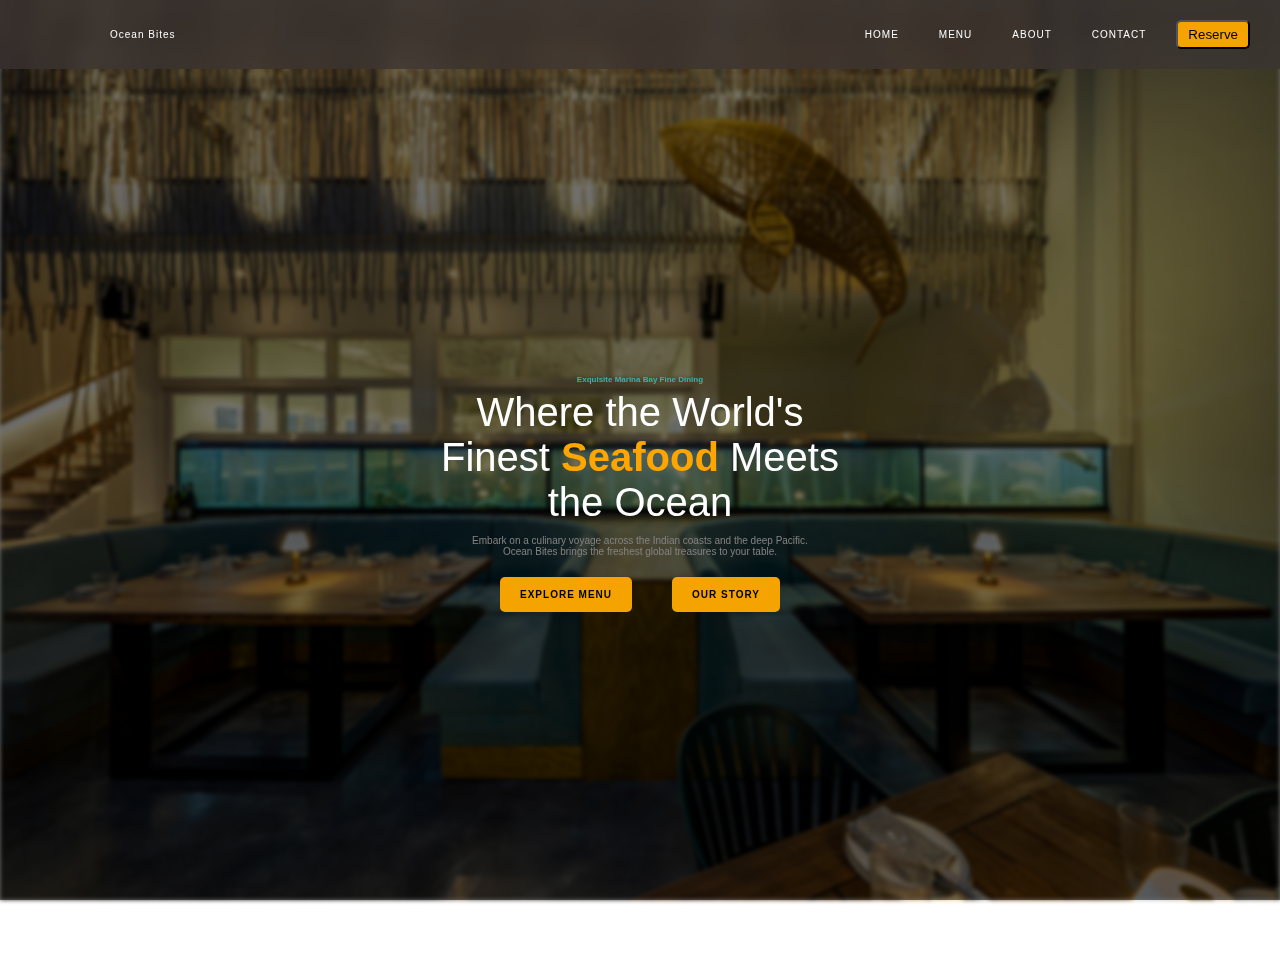
<file: index.html>
<!DOCTYPE html>
<html lang="en">
  <head>
    <meta charset="UTF-8" />
    <meta name="viewport" content="width=device-width, initial-scale=1.0" />
    <title>Ocean Bites</title>
    <link href="style.css" rel="stylesheet" />
  </head>
  <body>
    <nav class="nav">
      <a class="logoname">Ocean Bites</a>
      <a href="index.html">HOME</a>
      <a href="menu.html">MENU</a>
      <a href="about.html">ABOUT</a>
      <a href="contact.html">CONTACT</a>
      <button type="button" class="reserve">Reserve</button>
    </nav>
    <main>
      <section class="hero">
        <div class="frontpage">
          <h6>Exquisite Marina Bay Fine Dining</h6>
          <p class="tagline">
            Where the World's <br />Finest
            <strong class="highlight"> Seafood </strong>Meets<br />
            the Ocean
          </p>
          <p class="para1">
            Embark on a culinary voyage across the Indian coasts and the deep
            Pacific. <br />Ocean Bites brings the freshest global treasures to
            your table.
          </p>
          <div class="btn-group">
            <a href="menu.html" class="btn">EXPLORE MENU</a>
            <a href="about.html" class="btn">OUR STORY</a>
          </div>
        </div>
      </section>
    </main>
  </body>
</html>
</file>
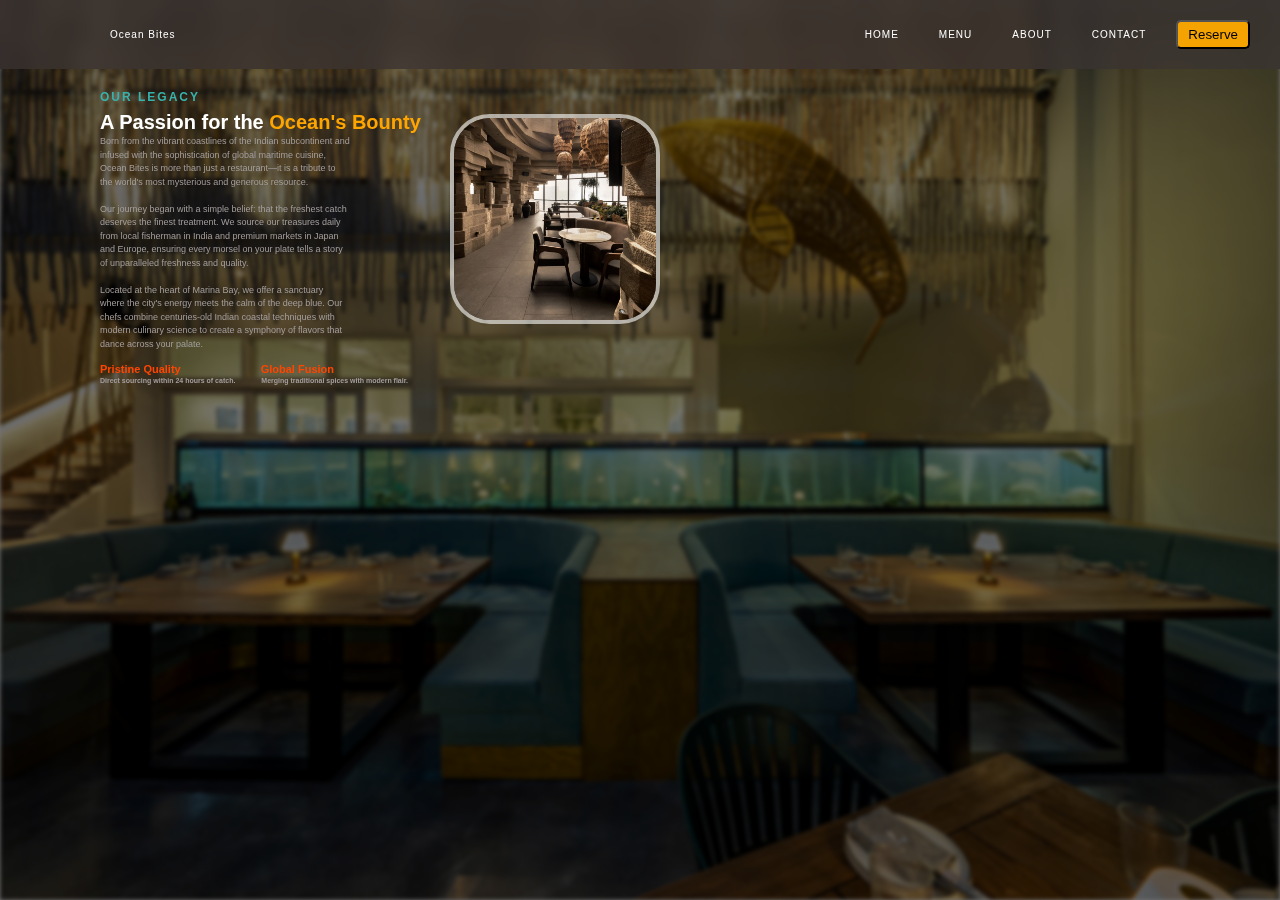
<file: about.html>
<!DOCTYPE html>
<html lang="en">
  <head>
    <meta charset="UTF-8" />
    <meta name="viewport" content="width=device-width, initial-scale=1.0" />
    <title>Ocean Bites About</title>
    <link href="style.css" rel="stylesheet" />
  </head>
  <body class="about-page">
    <nav class="nav">
      <a class="logoname">Ocean Bites</a>
      <a href="index.html">HOME</a>
      <a href="menu.html">MENU</a>
      <a href="about.html">ABOUT</a>
      <a href="contact.html">CONTACT</a>
      <button type="button" class="reserve">Reserve</button>
    </nav>
    <main>
      <div class="story">
        <h6 class="legacy">OUR LEGACY</h6>
        <h4 class="passion">
          A Passion for the <strong class="highlight">Ocean's Bounty</strong>
        </h4>
        <p id="para2">
          Born from the vibrant coastlines of the Indian subcontinent and
          infused with the sophistication of global maritime cuisine, Ocean
          Bites is more than just a restaurant—it is a tribute to the world's
          most mysterious and generous resource.<br /><br />Our journey began
          with a simple belief: that the freshest catch deserves the finest
          treatment. We source our treasures daily from local fisherman in India
          and premium markets in Japan and Europe, ensuring every morsel on your
          plate tells a story of unparalleled freshness and quality.<br /><br />Located
          at the heart of Marina Bay, we offer a sanctuary where the city's
          energy meets the calm of the deep blue. Our chefs combine
          centuries-old Indian coastal techniques with modern culinary science
          to create a symphony of flavors that dance across your palate.
        </p>
        <div class="feature-row">
          <h5 class="h5">Pristine Quality</h5>
          <h5 class="quality">Global Fusion</h5>
        </div>
        <div class="feature-rows">
          <h6 class="h6">Direct sourcing within 24 hours of catch.</h6>
          <h6 class="fusion">Merging traditional spices with modern flair.</h6>
        </div>
      </div>
      <div class="aboutimg">
        <img src="aboutpic4.webp" alt="Ocean Bites Signature Dish" />
      </div>
    </main>
    <footer></footer>
  </body>
</html>
</file>
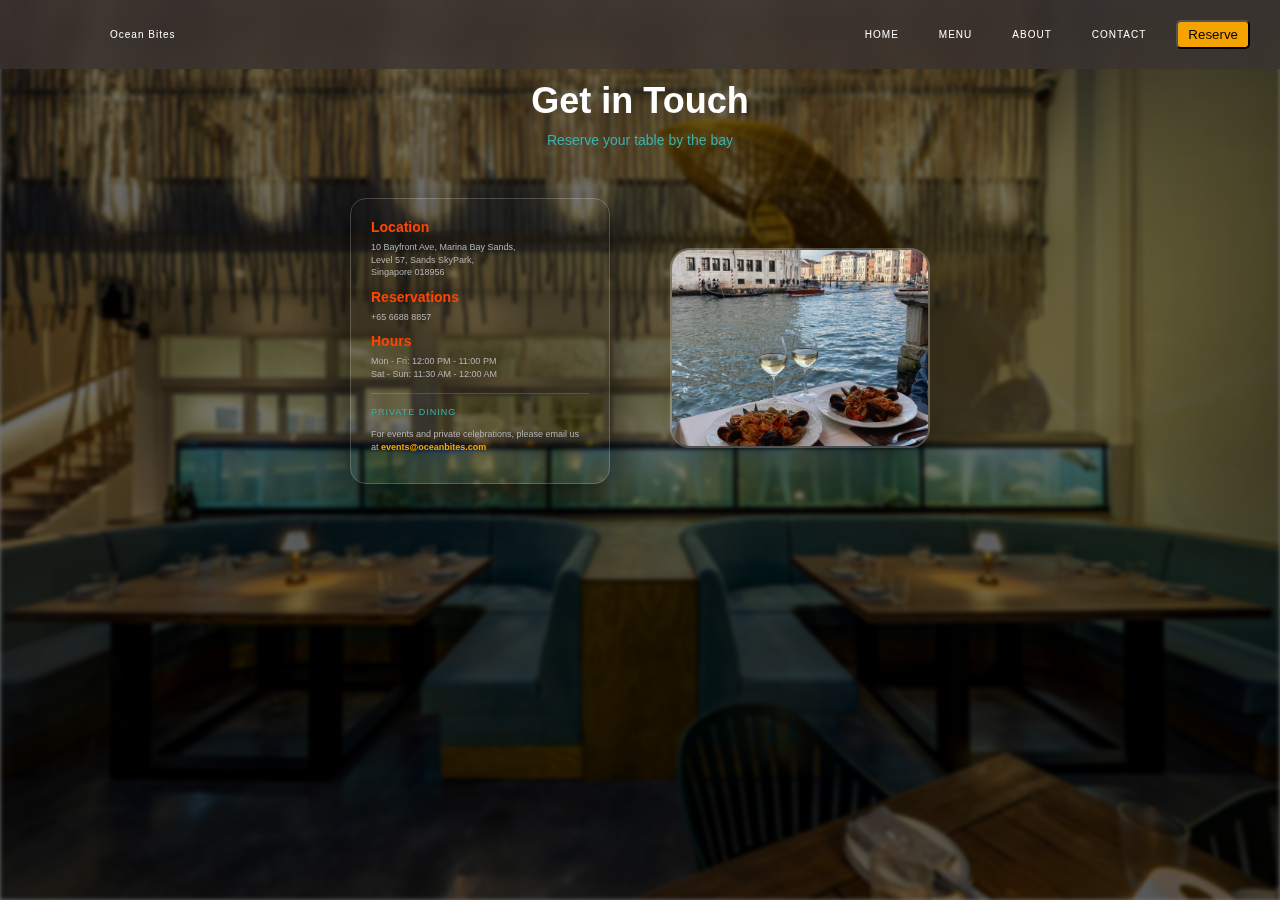
<file: contact.html>
<!DOCTYPE html>
<html lang="en">
  <head>
    <meta charset="UTF-8" />
    <meta name="viewport" content="width=device-width, initial-scale=1.0" />
    <title>Ocean Bites Contact</title>
    <link href="style.css" rel="stylesheet" />
  </head>
  <body class="contact-page">
    <nav class="nav">
      <a class="logoname">Ocean Bites</a>
      <a href="index.html">HOME</a>
      <a href="menu.html">MENU</a>
      <a href="about.html">ABOUT</a>
      <a href="contact.html">CONTACT</a>
      <button type="button" class="reserve">Reserve</button>
    </nav>
    <main>
      <header>
        <h1>Get in Touch</h1>
        <p>Reserve your table by the bay</p>
      </header>
      <section class="contact-container">
        <div class="contact-info">
          <h4>Location</h4>
          <p>
            10 Bayfront Ave, Marina Bay Sands,<br />Level 57, Sands SkyPark,<br />Singapore
            018956
          </p>
          <h4>Reservations</h4>
          <p>+65 6688 8857</p>
          <h4>Hours</h4>
          <p>
            Mon - Fri: 12:00 PM - 11:00 PM<br />Sat - Sun: 11:30 AM - 12:00 AM
          </p>
          <div class="divider"></div>

          <p id="word">PRIVATE DINING</p>
          <p>
            For events and private celebrations, please email us at
            <strong class="highlight">events@oceanbites.com</strong>
          </p>
        </div>
        <div class="contactimg">
          <img src="about-pic2.jpg" alt="pic 2" />
        </div>
      </section>
    </main>
  </body>
</html>
</file>
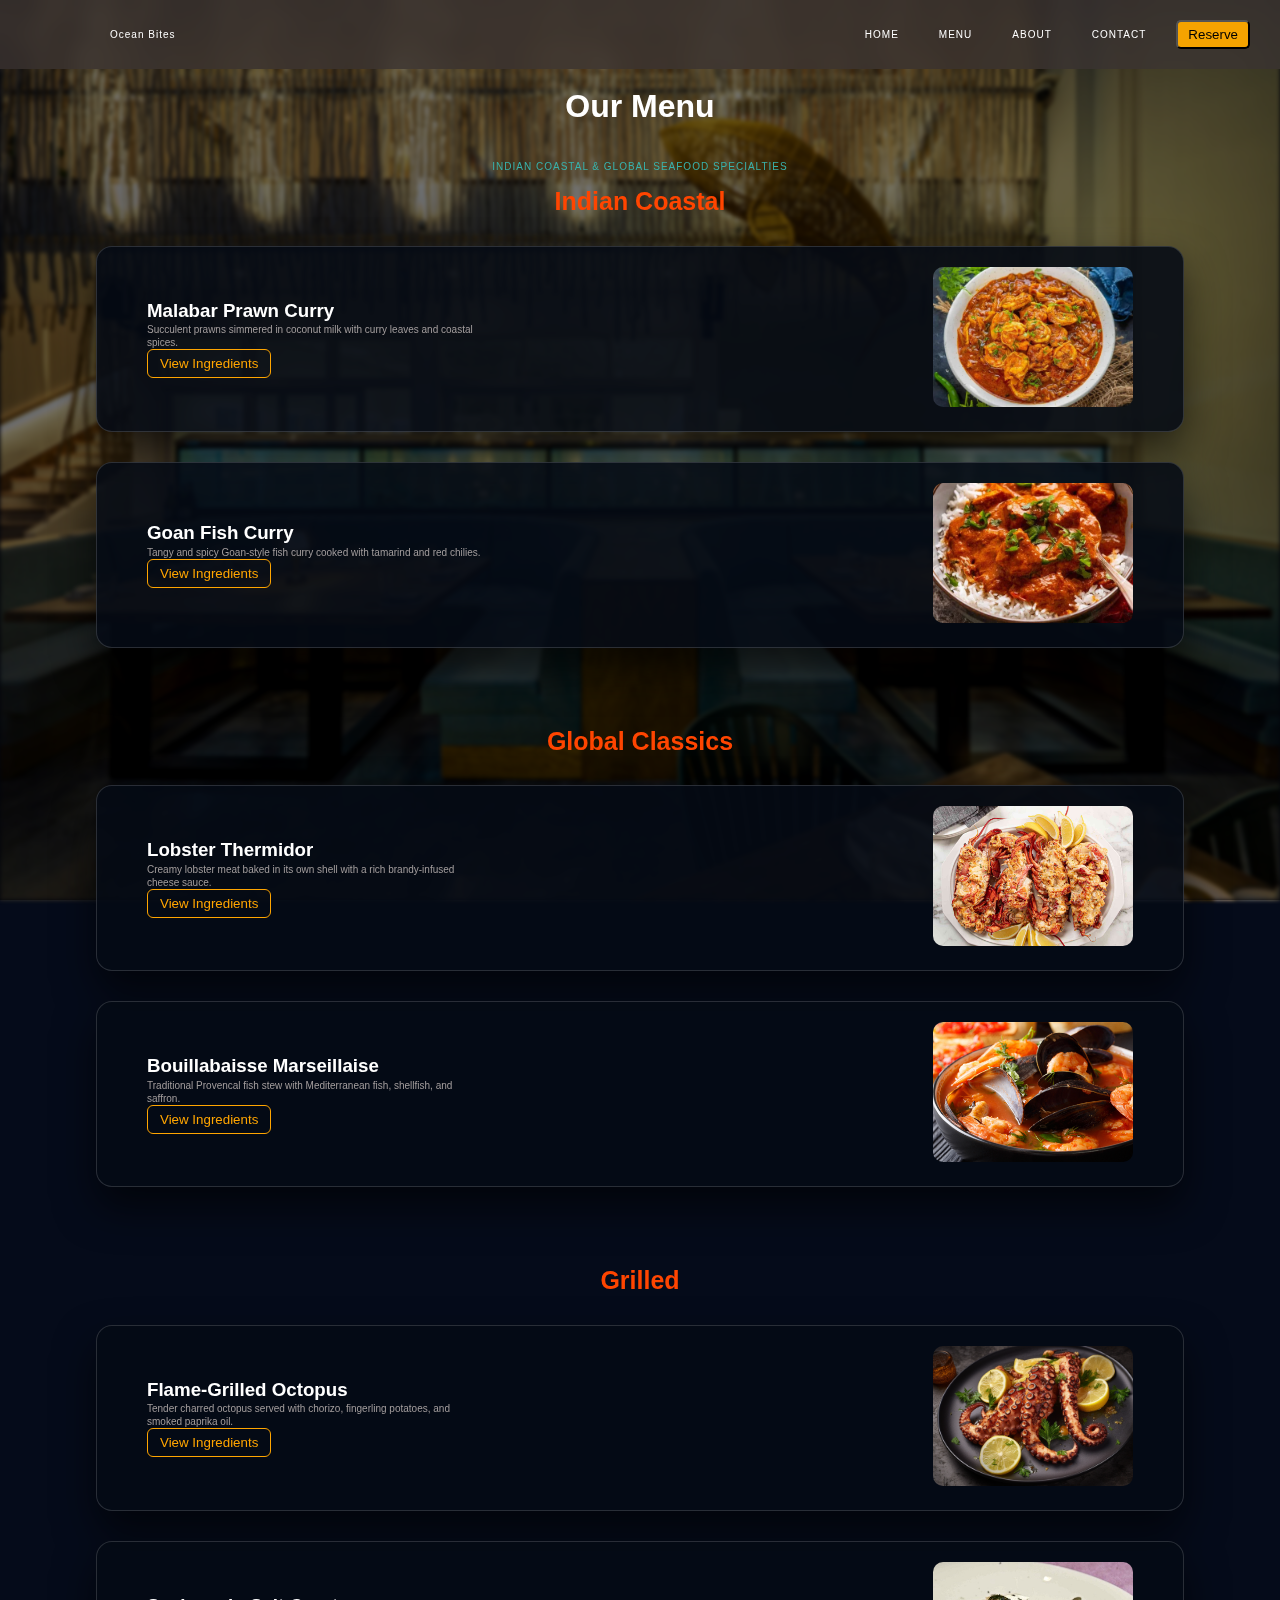
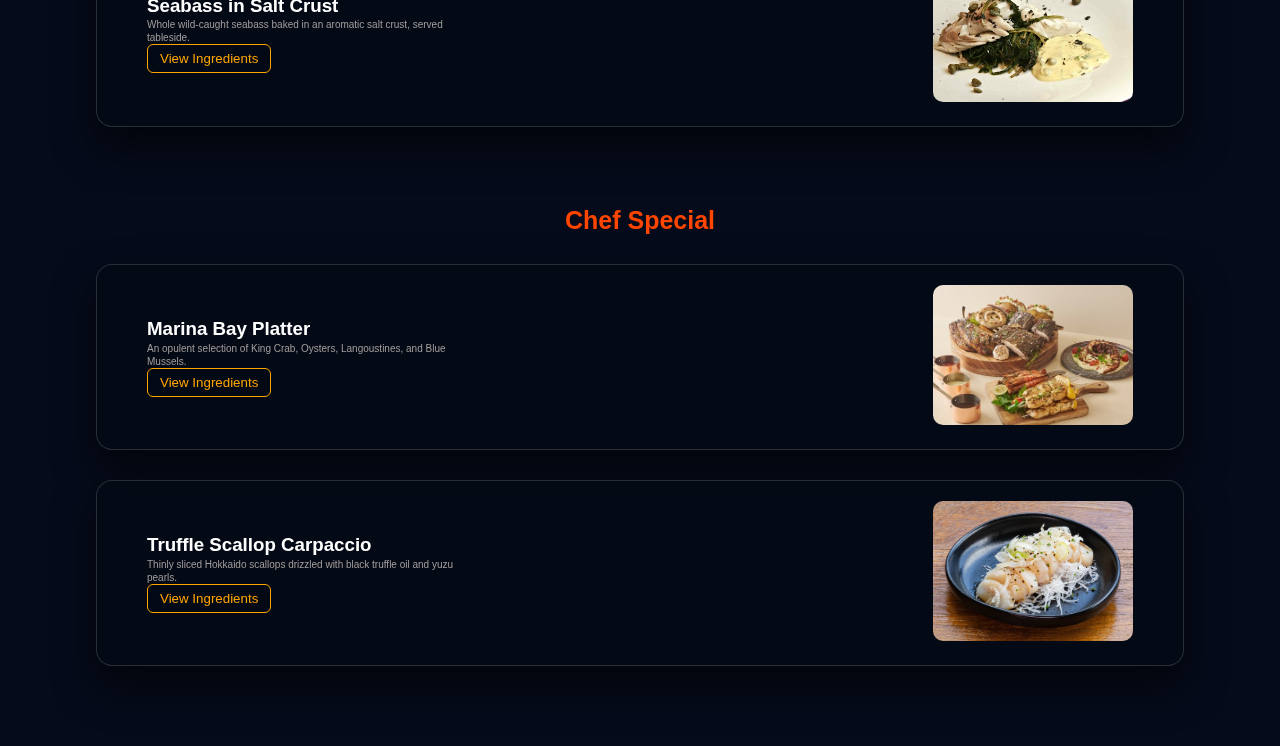
<file: menu.html>
<!DOCTYPE html>
<html lang="en">
  <head>
    <meta charset="UTF-8" />
    <meta name="viewport" content="width=device-width, initial-scale=1.0" />
    <title>Ocean Bites Menu</title>
    <link href="style.css" rel="stylesheet" />
  </head>
  <body class="menu-page">
    <nav class="nav">
      <a class="logoname">Ocean Bites</a>
      <a href="index.html">HOME</a>
      <a href="menu.html">MENU</a>
      <a href="about.html">ABOUT</a>
      <a href="contact.html">CONTACT</a>
      <button type="button" class="reserve">Reserve</button>
    </nav>
    <main>
      <header>
        <h1>Our Menu</h1>
        <p>INDIAN COASTAL & GLOBAL SEAFOOD SPECIALTIES</p>
      </header>
      <section class="india">
        <h5>Indian Coastal</h5>
        <div class="menu-card">
          <div class="menu-text">
            <h3>Malabar Prawn Curry</h3>
            <p>
              Succulent prawns simmered in coconut milk with curry leaves and
              coastal spices.
            </p>
            <button class="ingredients">View Ingredients</button>
          </div>
          <div class="menu-image">
            <img src="malabar-prawn-curry.jpg" alt="Malabar Prawn Curry" />
          </div>
        </div>

        <div class="menu-card">
          <div class="menu-text">
            <h3>Goan Fish Curry</h3>
            <p>
              Tangy and spicy Goan-style fish curry cooked with tamarind and red
              chilies.
            </p>
            <button class="ingredients">View Ingredients</button>
          </div>

          <div class="menu-image">
            <img src="goan-fish-curry_6-sq.webp" alt="Goan Fish Curry" />
          </div>
        </div>
      </section>
      <section class="global">
        <h5>Global Classics</h5>
        <div class="menu-card">
          <div class="menu-text">
            <h3>Lobster Thermidor</h3>
            <p>
              Creamy lobster meat baked in its own shell with a rich
              brandy-infused cheese sauce.
            </p>
            <button class="ingredients">View Ingredients</button>
          </div>
          <div class="menu-image">
            <img src="lobster-thermidor.jpg" alt="Lobster Thermidor" />
          </div>
        </div>

        <div class="menu-card">
          <div class="menu-text">
            <h3>Bouillabaisse Marseillaise</h3>
            <p>
              Traditional Provencal fish stew with Mediterranean fish,
              shellfish, and saffron.
            </p>
            <button class="ingredients">View Ingredients</button>
          </div>

          <div class="menu-image">
            <img src="bouillabaisse.webp" alt="Bouillabaisse Marseillaise" />
          </div>
        </div>
      </section>
      <section class="grilled">
        <h5>Grilled</h5>
        <div class="menu-card">
          <div class="menu-text">
            <h3>Flame-Grilled Octopus</h3>
            <p>
              Tender charred octopus served with chorizo, fingerling potatoes,
              and smoked paprika oil.
            </p>
            <button class="ingredients">View Ingredients</button>
          </div>
          <div class="menu-image">
            <img
              src="grilled_octopus_served_on_a_plat_42595bee-e9b0-47c7-a81d-e448476253a6.webp"
              alt="Flame-Grilled Octopus"
            />
          </div>
        </div>

        <div class="menu-card">
          <div class="menu-text">
            <h3>Seabass in Salt Crust</h3>
            <p>
              Whole wild-caught seabass baked in an aromatic salt crust, served
              tableside.
            </p>
            <button class="ingredients">View Ingredients</button>
          </div>

          <div class="menu-image">
            <img src="seabass-in-salt-crust.jpg" alt="Seabass in Salt Crust" />
          </div>
        </div>
      </section>
      <section class="chef-special">
        <h5>Chef Special</h5>
        <div class="menu-card">
          <div class="menu-text">
            <h3>Marina Bay Platter</h3>
            <p>
              An opulent selection of King Crab, Oysters, Langoustines, and Blue
              Mussels.
            </p>
            <button class="ingredients">View Ingredients</button>
          </div>
          <div class="menu-image">
            <img src="platter.jpg" alt="Marina Bay Platter" />
          </div>
        </div>

        <div class="menu-card">
          <div class="menu-text">
            <h3>Truffle Scallop Carpaccio</h3>
            <p>
              Thinly sliced Hokkaido scallops drizzled with black truffle oil
              and yuzu pearls.
            </p>
            <button class="ingredients">View Ingredients</button>
          </div>

          <div class="menu-image">
            <img
              src="truffle-scallop-carpaccio.webp"
              alt="Truffle Scallop Carpaccio"
            />
          </div>
        </div>
      </section>
    </main>
  </body>
</html>
</file>
<file: style.css>
* {
  margin: 0;
  padding: 0;
  box-sizing: border-box;
}
html {
  scroll-behavior: smooth;
  font-size: 16px;
}
body {
  font-family: Arial, Helvetica, sans-serif;
  overflow-x: hidden;
}

p, a, h6 {
  font-size: 12px;
}

body {
  margin: 0;
  min-height: 100vh;
  background-repeat: no-repeat;
  -webkit-font-smoothing: antialiased;
  -moz-osx-font-smoothing: grayscale;
}
.nav {
  position: fixed;
  top: 0;
  width: 100%;
  background: rgba(58, 51, 51, 0.7);
  backdrop-filter: blur(10px);
  z-index: 1000;

  display: flex;
  justify-content: space-between;
  align-items: center;
  gap: 20px;

  padding: 10px 20px;
  font-family: Arial, sans-serif;
}

.nav a {
  text-decoration: none;
  font-size: 10px;
  color: white;
  margin-left: 20px;
  transition: 0.3s;
}
.nav a:hover {
  color: orange;
}
main {
  padding-top: 80px;
}

body::before {
  content: "";
  position: fixed;
  inset: 0;
  background-image: url(background.jpg);
  background-size: cover;
  background-position: center;
  filter: blur(2px);
  z-index: -2;
}
body::after {
  content: "";
  position: fixed;
  inset: 0;
  background: rgba(0, 0, 0, 0.55);
  z-index: -1;
}
a {
  text-decoration: none;
  font-size: 10px;
  font-family: Arial, Helvetica, sans-serif;
  color: white;
  letter-spacing: 1px;
}
.btn {
  display: inline-block;
  padding: 12px 20px;
  background-color: #f5a300;
  color: #000;
  text-decoration: none;
  font-weight: bold;
  border-radius: 5px;
  margin: 10px;
  transition: 0.3s;
}

.btn:hover {
  background-color: #ffb733;
}
.hero {
  height: 100vh;
  display: flex;
  justify-content: center;
  min-height: calc(100vh - 80px);
  align-items: center;
  padding: 0 20px;
}
.logoname {
  margin-right: auto;
  padding-left: 70px;
  font-size: 15px;
  color: #38b2ac;
}

.reserve {
  padding: 5px 10px;
  background-color: #f5a300;
  color: #000;
  font-weight: lighter;
  border-radius: 5px;
  margin: 10px;
}
.reserve:hover {
  color: #ffb733;
}
.frontpage {
  text-align: center;
  max-width: 900px;
  transform: translatey(-30px);
}
.frontpage h6 {
  color: #38b2ac;
  text-align: center;
  padding-top: 1px;
  letter-spacing: 1;
  line-height: 1px;
  font-size: 8px;
}

.para1 {
  color: rgb(133, 131, 131);
  font-size: 10px;
  text-align: center;
  padding-bottom: 10px;
}

.tagline {
  text-align: center;
  color: white;
  font-size: 40px;
  margin: 10px 0;
}
.highlight {
  color: orange;
}
a,
.reserve-btn {
  transition: 0.3s ease;
}
.btn-group {
  display: flex;
  justify-content: center;
  gap: 20px;
}
.btn-group .menu-btn {
  background-color: orange;
  padding: 8px;
  font-size: 10px;
  font-family: Arial, Helvetica, sans-serif;
  border: black solid 1px;
  border-radius: 6px;
}
.btn-group .story-btn {
  background-color: orange;
  padding: 8px;
  font-size: 10px;
  font-family: Arial, Helvetica, sans-serif;
  border: black solid 1px;
  border-radius: 6px;
}
.menu-btn:hover {
  background-color: orangered;
}
.story-btn:hover {
  background-color: orangered;
}
.about-page .story {
  font-family: Arial, Helvetica, sans-serif;
  padding: 0px;
}
.story .legacy {
  color: #38b2ac;
  letter-spacing: 2px;
  padding-left: 100px;
  padding-top: 10px;
  margin-bottom: 2px;
}
.story .passion {
  color: white;
  padding-left: 100px;
  margin-bottom: 1px;
  margin-top: 7px;
  font-size: 20px;
}
.story #para2 {
  color: rgb(164, 158, 158);
  font-size: 9px;
  padding-left: 100px;
  width: 350px;
  line-height: 1.5;
  margin-bottom: 12px;
}
.about-page .story {
  font-family: Arial, Helvetica, sans-serif;
}

.feature-row {
  display: flex;
  gap: 80px;
  padding-left: 100px;
}

.feature-row .h5 {
  font-size: 11px;
  color: orangered;
  margin: 0;
}
.feature-row .quality {
  font-size: 11px;
  color: orangered;
  margin: 0;
}
.feature-rows {
  display: flex;
  gap: 26px;
  padding-left: 100px;
  color: rgb(164, 158, 158);
}

.feature-rows .h6 {
  font-size: 11px;
  margin-top: 1.5px;
  font-size: 7px;
}
.feature-rows .fusion {
  font-size: 11px;
  margin-top: 1.5px;
  font-size: 7px;
}
.about-page {
  position: relative;
  min-height: 100vh;
}
.aboutimg {
  display: flex;
  justify-content: flex-end;
  flex-direction: column;
  width: 210px;
  height: 210px;
  margin-left: 450px;
  border-radius: 40px;
  overflow: hidden;
  border: 4px solid rgba(255, 255, 255, 0.6);
  margin-top: -270px;
}
.contact-page {
  font-family: Arial, Helvetica, sans-serif;
  min-height: 100vh;
}
.contact-page header h1 {
  color: white;
  text-align: center;
  margin-bottom: 10px;
  font-size: 36px;
}
.contact-page header p {
  color: #38b2ac;
  text-align: center;
  margin-bottom: 50px;
  font-size: 14px;
}
.contact-container {
  display: flex;
  justify-content: center;
  gap: 60px;
  flex-wrap: wrap;
}
.contact-info {
  width: 260px;
  padding: 20px;
  border-radius: 16px;
  border: 1px solid rgba(255, 255, 255, 0.2);
  box-shadow: 0 20px 40px rgba(0, 0, 0, 0.6);
}

.contact-info h4 {
  color: orangered;
  font-size: 14px;
  margin-bottom: 6px;
}

.contact-info p {
  color: rgb(180, 180, 180);
  font-size: 9px;
  margin-bottom: 10px;
  line-height: 1.4;
}

#word {
  color: #38b2ac;
  letter-spacing: 1px;
}
.divider {
  width: 100%;
  height: 1px;
  background: rgba(255, 255, 255, 0.15);
  margin: 12px 0;
}
.contact-right {
  display: flex;
  flex-direction: column;
  gap: 20px;
}
.contact-form {
  width: 260px;
  padding: 20px;
  border-radius: 16px;
  border: 1px solid rgba(255, 255, 255, 0.2);
}
.contact-form h6 {
  color: rgb(180, 180, 180);
  font-size: 12px;
  margin-bottom: 10px;
}
.contact-form input,
.contact-form textarea {
  width: 100%;
  padding: 8px;
  margin-bottom: 8px;
  border-radius: 6px;
  border: none;
  outline: none;
}
.contact-form button {
  width: 100%;
  padding: 8px;
  background: #38b2ac;
  border: none;
  border-radius: 6px;
  cursor: pointer;
}
.contactimg {
  width: 260px;
  height: 200px;
  border-radius: 20px;
  overflow: hidden;
  margin-top: 50px;
  border: 2px solid rgba(255, 255, 255, 0.25);
}

.contactimg img {
  width: 100%;
  height: 100%;
  object-fit: cover;
}

.menu-page header {
  margin-top: 0;
}

.menu-page header h1 {
  color: white;
  display: flex;
  justify-content: center;
  padding-top: 10px;
  margin-bottom: 40px;
  line-height: 1;
}
.menu-page header p {
  color: #38b2ac;
  letter-spacing: 1px;
  display: flex;
  justify-content: center;
  line-height: 1;
  padding-bottom: 1rem;
}
.menu-page {
  background: #050b1a;
  color: white;
  font-family: Arial, sans-serif;
}
.menu-page h5 {
  color: orangered;
  font-size: 25px;
  display: flex;
  justify-content: center;
  line-height: 1.1;
}
.menu-page h5:hover {
  color: rgb(180, 55, 10);
}
.menu-page h3 {
  color: white;
  line-height: 1.3;
}
.menu-page h3:hover {
  color: orangered;
  transition: 0.1s;
}

.menu-page p {
  color: rgb(164, 158, 158);
  font-size: 10px;
  line-height: 1.3;
}
.menu-card {
  display: flex;
  justify-content: space-between;
  align-items: center;

  background: rgba(5, 10, 20, 0.88);
  border: 1px solid rgba(255, 255, 255, 0.15);
  box-shadow: 0 20px 40px rgba(0, 0, 0, 0.6);

  border-radius: 16px;
  padding: 20px 0;
  margin: 30px auto;
  width: 85%;
}
.menu-page section {
  margin-bottom: 80px;
}

.menu-text {
  width: 40%;
  padding-right: 100px;
  margin-left: 50px;
}

.menu-image img {
  width: 200px;
  height: 140px;
  object-fit: cover;
  border-radius: 10px;
  margin-right: 50px;
}
.ingredients {
  background: transparent;
  color: orange;
  border: 1px solid orange;
  padding: 6px 12px;
  border-radius: 6px;
  cursor: pointer;
}
</file>
